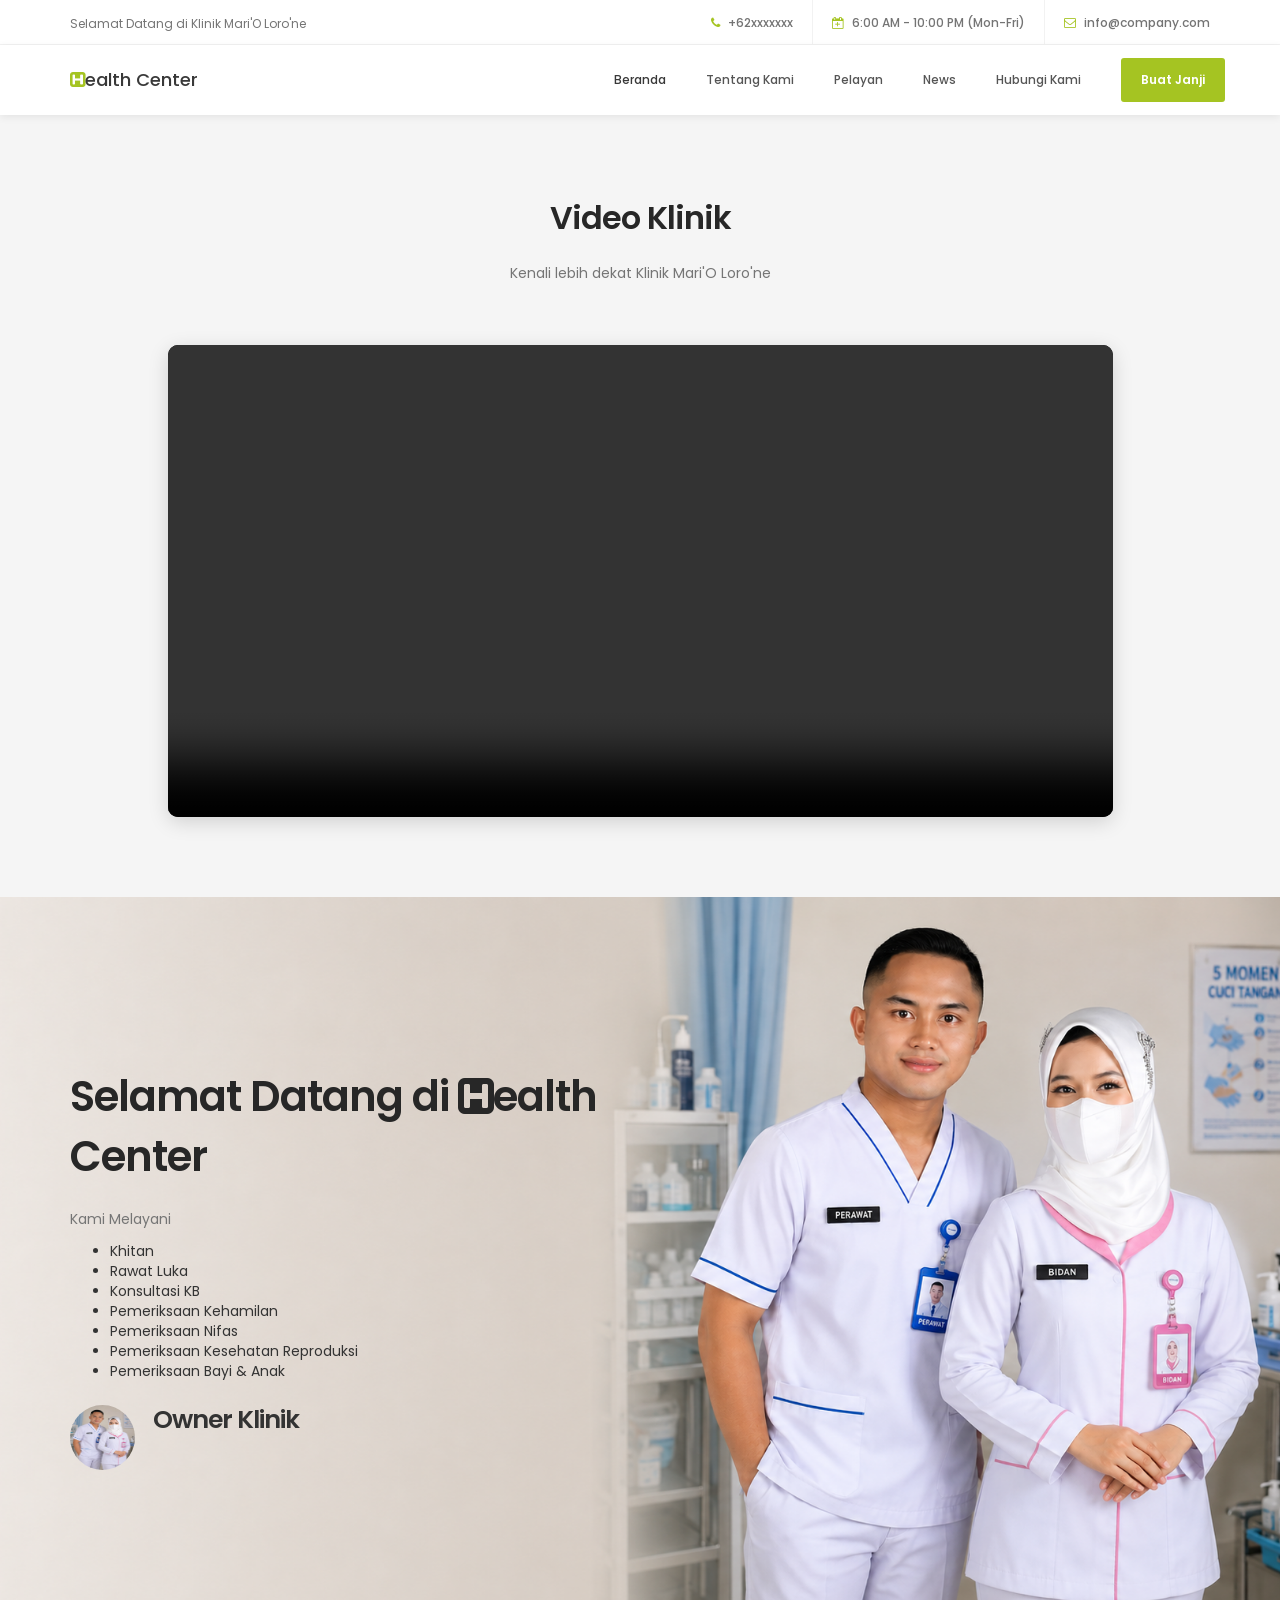
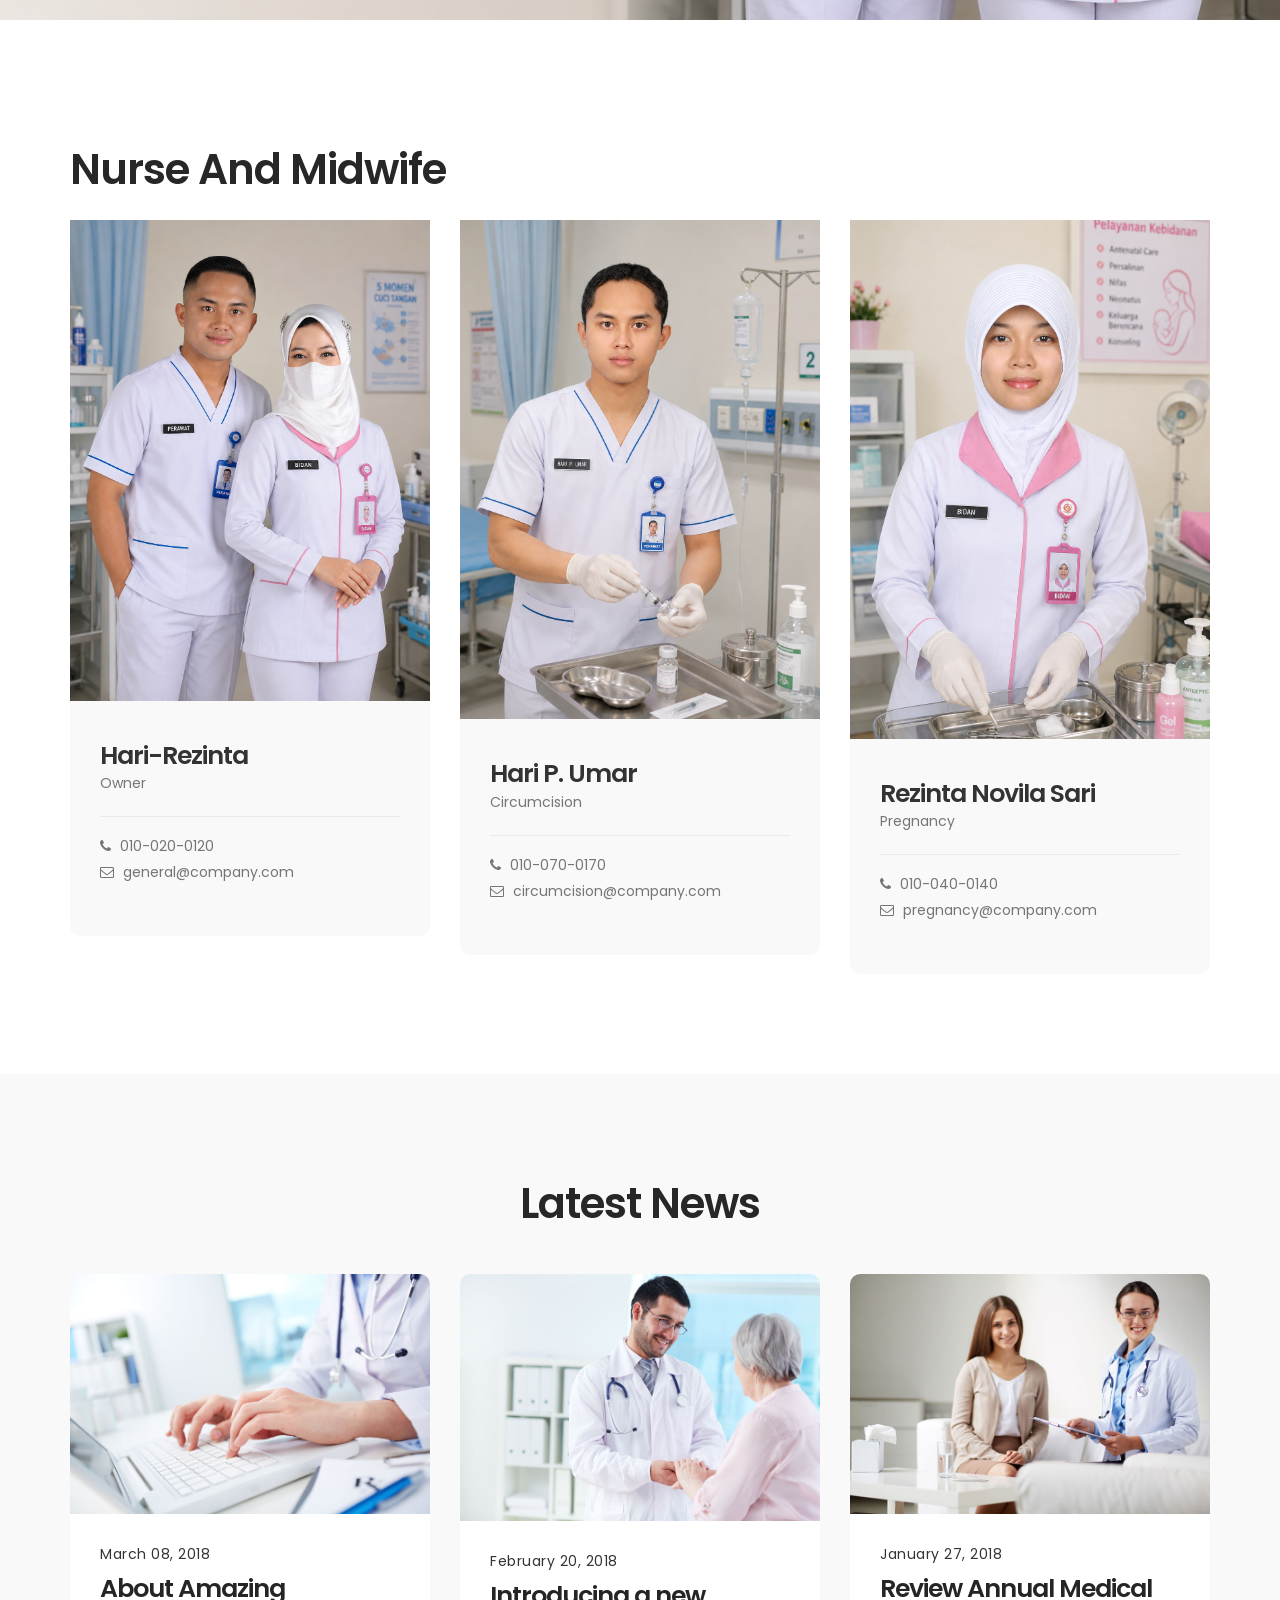
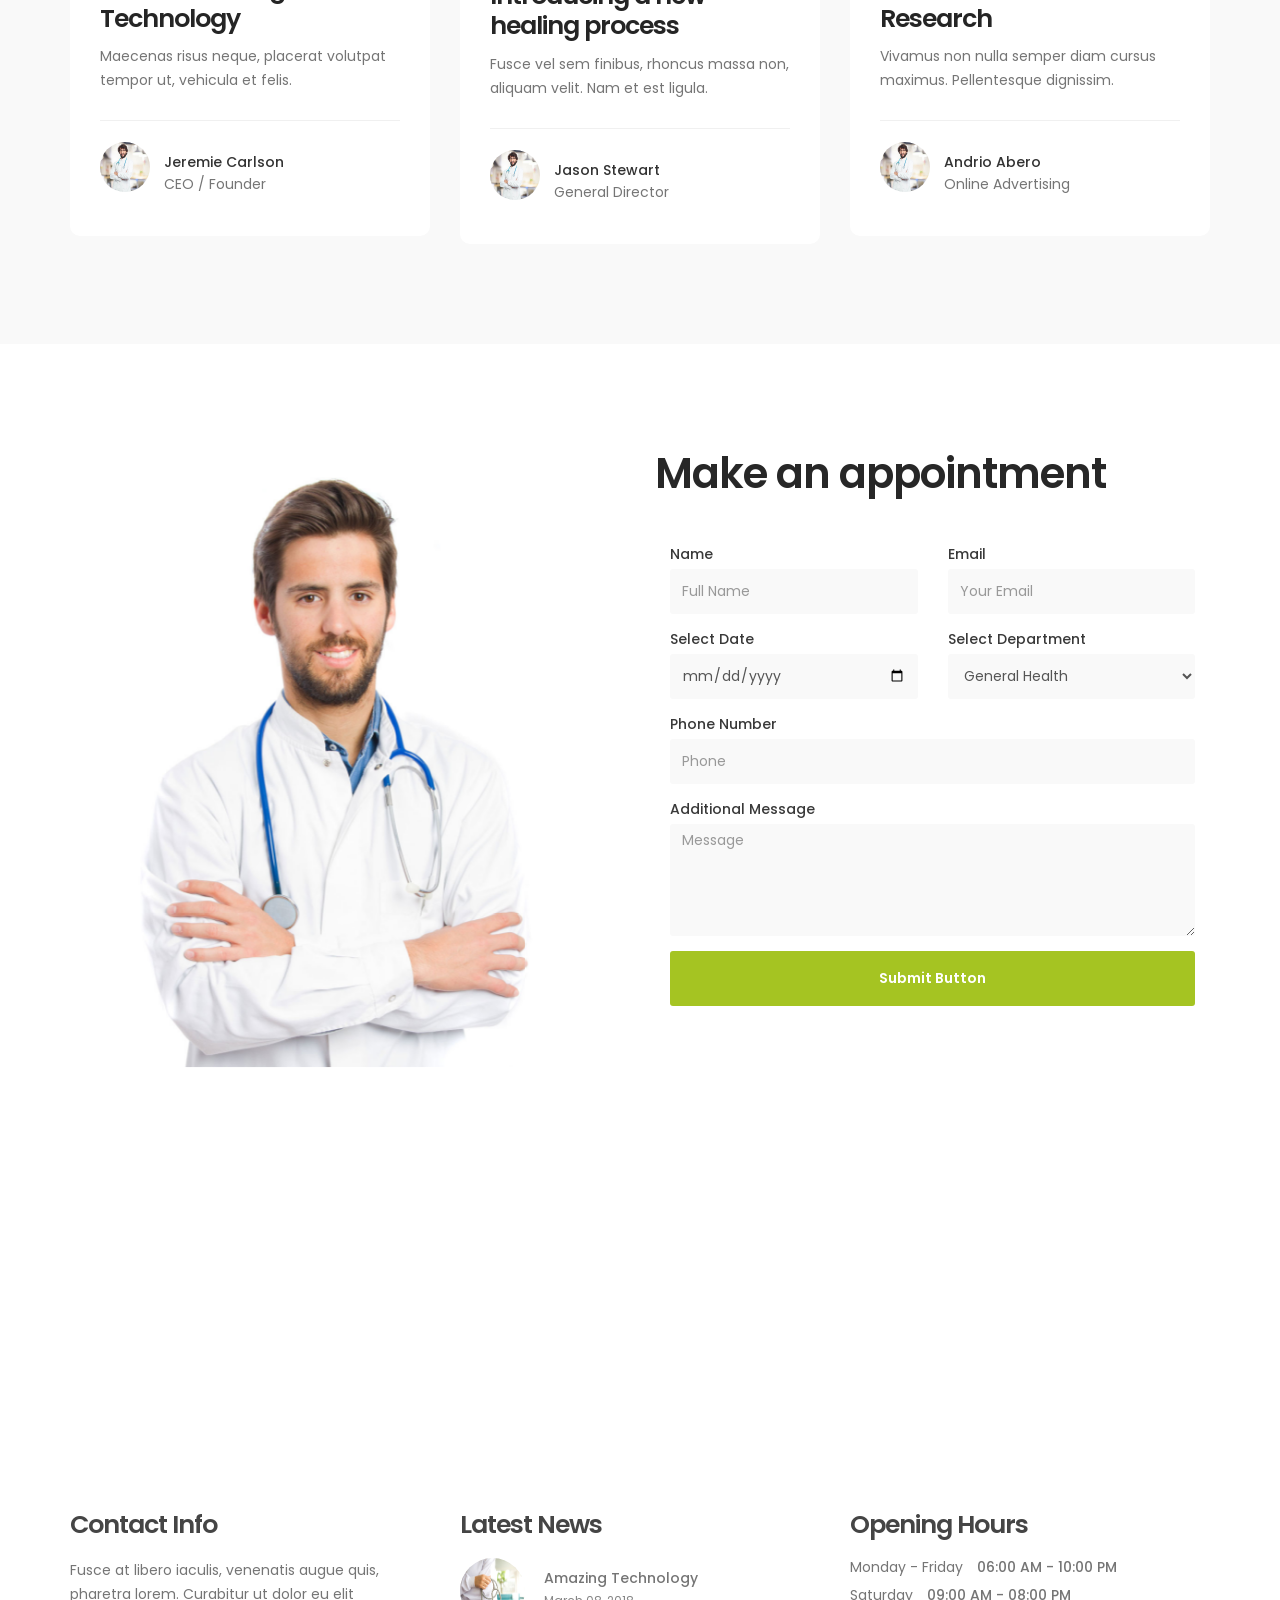
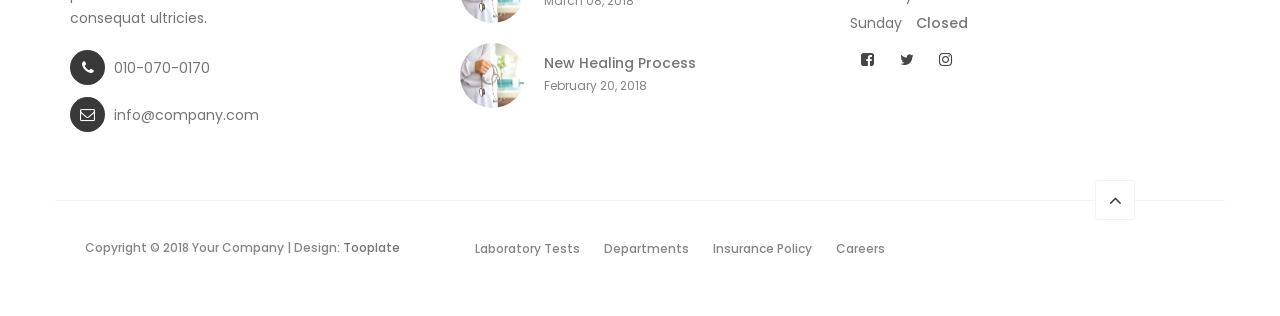
<file: index.html>
<!DOCTYPE html>
<html lang="en">
<head>

     <title>Klinik-Mari'O Loro'ne</title>
<!--

Template 2098 Health

http://www.tooplate.com/view/2098-health

-->
     <meta charset="UTF-8">
     <meta http-equiv="X-UA-Compatible" content="IE=Edge">
     <meta name="description" content="">
     <meta name="keywords" content="">
     <meta name="author" content="Tooplate">
     <meta name="viewport" content="width=device-width, initial-scale=1, maximum-scale=1">

     <link rel="stylesheet" href="css/bootstrap.min.css">
     <link rel="stylesheet" href="css/font-awesome.min.css">
     <link rel="stylesheet" href="css/animate.css">
     <link rel="stylesheet" href="css/owl.carousel.css">
     <link rel="stylesheet" href="css/owl.theme.default.min.css">

     <!-- MAIN CSS -->
     <link rel="stylesheet" href="css/tooplate-style.css">

</head>
<body id="top" data-spy="scroll" data-target=".navbar-collapse" data-offset="50">

     <!-- PRE LOADER -->
     <section class="preloader">
          <div class="spinner">

               <span class="spinner-rotate"></span>
               
          </div>
     </section>


     <!-- HEADER -->
     <header>
          <div class="container">
               <div class="row">

                    <div class="col-md-4 col-sm-5">
                         <p>Selamat Datang di Klinik Mari'O Loro'ne</p>
                    </div>
                         
                    <div class="col-md-8 col-sm-7 text-align-right">
                         <span class="phone-icon"><i class="fa fa-phone"></i> +62xxxxxxx</span>
                         <span class="date-icon"><i class="fa fa-calendar-plus-o"></i> 6:00 AM - 10:00 PM (Mon-Fri)</span>
                         <span class="email-icon"><i class="fa fa-envelope-o"></i> <a href="#">info@company.com</a></span>
                    </div>

               </div>
          </div>
     </header>


     <!-- MENU -->
     <section class="navbar navbar-default navbar-static-top" role="navigation">
          <div class="container">

               <div class="navbar-header">
                    <button class="navbar-toggle" data-toggle="collapse" data-target=".navbar-collapse">
                         <span class="icon icon-bar"></span>
                         <span class="icon icon-bar"></span>
                         <span class="icon icon-bar"></span>
                    </button>

                    <!-- lOGO TEXT HERE -->
                    <a href="index.html" class="navbar-brand"><i class="fa fa-h-square"></i>ealth Center</a>
               </div>

               <!-- MENU LINKS -->
               <div class="collapse navbar-collapse">
                    <ul class="nav navbar-nav navbar-right">
                         <li><a href="#top" class="smoothScroll">Beranda</a></li>
                         <li><a href="#about" class="smoothScroll">Tentang Kami</a></li>
                         <li><a href="#team" class="smoothScroll">Pelayan</a></li>
                         <li><a href="#news" class="smoothScroll">News</a></li>
                         <li><a href="#google-map" class="smoothScroll">Hubungi Kami</a></li>
                         <li class="appointment-btn"><a href="#appointment">Buat Janji</a></li>
                    </ul>
               </div>

          </div>
     </section>


     <!-- VIDEO KLINIK -->
<section id="video-klinik">
    <div class="container">
        <div class="row">

            <div class="col-md-12">
                <div class="section-title text-center">
                    <h2>Video Klinik</h2>
                    <p>Kenali lebih dekat Klinik Mari'O Loro'ne</p>
                </div>
            </div>

            <div class="col-md-10 col-md-offset-1 col-sm-12">
                <div class="video-box">

                    <video controls preload="metadata">
                        <source src="video/animasi.mp4" type="video/mp4">
                        Browser Anda tidak mendukung pemutaran video.
                    </video>

                </div>
            </div>

        </div>
    </div>
</section>

     <!-- ABOUT -->
     <section id="about">
          <div class="container">
               <div class="row">

                    <div class="col-md-6 col-sm-6">
                         <div class="about-info">
                              <h2 class="wow fadeInUp" data-wow-delay="0.6s">Selamat Datang di <i class="fa fa-h-square"></i>ealth Center</h2>
                              <div class="wow fadeInUp" data-wow-delay="0.8s">
                                   <p>Kami Melayani</p>
                                   <ul>
                                        <li>Khitan</li>
                                        <li>Rawat Luka</li>
                                        <li>Konsultasi KB</li>
                                        <li>Pemeriksaan Kehamilan</li>
                                        <li>Pemeriksaan Nifas</li>
                                        <li>Pemeriksaan Kesehatan Reproduksi</li>
                                        <li>Pemeriksaan Bayi & Anak</li>
                                   </ul>
                              </div>
                              <figure class="profile wow fadeInUp" data-wow-delay="1s">
                                   <img src="images/We.png" class="img-responsive" alt="">
                                   <figcaption>
                                        <h3>Owner Klinik</h3>                                        
                                   </figcaption>
                              </figure>
                         </div>
                    </div>
                    
               </div>
          </div>
     </section>


     <!-- TEAM -->
     <section id="team" data-stellar-background-ratio="1">
          <div class="container">
               <div class="row">

                    <div class="col-md-6 col-sm-6">
                         <div class="about-info">
                              <h2 class="wow fadeInUp" data-wow-delay="0.1s">Nurse And Midwife</h2>
                         </div>
                    </div>

                    <div class="clearfix"></div>

                    <div class="col-md-4 col-sm-6">
                         <div class="team-thumb wow fadeInUp" data-wow-delay="0.2s">
                              <img src="images/We.png" class="img-responsive" alt="">

                                   <div class="team-info">
                                        <h3>Hari-Rezinta</h3>
                                        <p>Owner</p>
                                        <div class="team-contact-info">
                                             <p><i class="fa fa-phone"></i> 010-020-0120</p>
                                             <p><i class="fa fa-envelope-o"></i> <a href="#">general@company.com</a></p>
                                        </div>
                                        <ul class="social-icon">
                                             <li><a href="#" class="fa fa-linkedin-square"></a></li>
                                             <li><a href="#" class="fa fa-envelope-o"></a></li>
                                        </ul>
                                   </div>

                         </div>
                    </div>

                    <div class="col-md-4 col-sm-6">
                         <div class="team-thumb wow fadeInUp" data-wow-delay="0.4s">
                              <img src="images/Mas Hari.png" class="img-responsive" alt="">

                                   <div class="team-info">
                                        <h3>Hari P. Umar</h3>
                                        <p>Circumcision</p>
                                        <div class="team-contact-info">
                                             <p><i class="fa fa-phone"></i> 010-070-0170</p>
                                             <p><i class="fa fa-envelope-o"></i> <a href="#">circumcision@company.com</a></p>
                                        </div>
                                        <ul class="social-icon">
                                             <li><a href="#" class="fa fa-facebook-square"></a></li>
                                             <li><a href="#" class="fa fa-envelope-o"></a></li>
                                             <li><a href="#" class="fa fa-flickr"></a></li>
                                        </ul>
                                   </div>

                         </div>
                    </div>

                    <div class="col-md-4 col-sm-6">
                         <div class="team-thumb wow fadeInUp" data-wow-delay="0.6s">
                              <img src="images/Mb Sinta.png" class="img-responsive" alt="">

                                   <div class="team-info">
                                        <h3>Rezinta Novila Sari</h3>
                                        <p>Pregnancy</p>
                                        <div class="team-contact-info">
                                             <p><i class="fa fa-phone"></i> 010-040-0140</p>
                                             <p><i class="fa fa-envelope-o"></i> <a href="#">pregnancy@company.com</a></p>
                                        </div>
                                        <ul class="social-icon">
                                             <li><a href="#" class="fa fa-twitter"></a></li>
                                             <li><a href="#" class="fa fa-envelope-o"></a></li>
                                        </ul>
                                   </div>

                         </div>
                    </div>
                    
               </div>
          </div>
     </section>


     <!-- NEWS -->
     <section id="news" data-stellar-background-ratio="2.5">
          <div class="container">
               <div class="row">

                    <div class="col-md-12 col-sm-12">
                         <!-- SECTION TITLE -->
                         <div class="section-title wow fadeInUp" data-wow-delay="0.1s">
                              <h2>Latest News</h2>
                         </div>
                    </div>

                    <div class="col-md-4 col-sm-6">
                         <!-- NEWS THUMB -->
                         <div class="news-thumb wow fadeInUp" data-wow-delay="0.4s">
                              <a href="news-detail.html">
                                   <img src="images/news-image1.jpg" class="img-responsive" alt="">
                              </a>
                              <div class="news-info">
                                   <span>March 08, 2018</span>
                                   <h3><a href="news-detail.html">About Amazing Technology</a></h3>
                                   <p>Maecenas risus neque, placerat volutpat tempor ut, vehicula et felis.</p>
                                   <div class="author">
                                        <img src="images/author-image.jpg" class="img-responsive" alt="">
                                        <div class="author-info">
                                             <h5>Jeremie Carlson</h5>
                                             <p>CEO / Founder</p>
                                        </div>
                                   </div>
                              </div>
                         </div>
                    </div>

                    <div class="col-md-4 col-sm-6">
                         <!-- NEWS THUMB -->
                         <div class="news-thumb wow fadeInUp" data-wow-delay="0.6s">
                              <a href="news-detail.html">
                                   <img src="images/news-image2.jpg" class="img-responsive" alt="">
                              </a>
                              <div class="news-info">
                                   <span>February 20, 2018</span>
                                   <h3><a href="news-detail.html">Introducing a new healing process</a></h3>
                                   <p>Fusce vel sem finibus, rhoncus massa non, aliquam velit. Nam et est ligula.</p>
                                   <div class="author">
                                        <img src="images/author-image.jpg" class="img-responsive" alt="">
                                        <div class="author-info">
                                             <h5>Jason Stewart</h5>
                                             <p>General Director</p>
                                        </div>
                                   </div>
                              </div>
                         </div>
                    </div>

                    <div class="col-md-4 col-sm-6">
                         <!-- NEWS THUMB -->
                         <div class="news-thumb wow fadeInUp" data-wow-delay="0.8s">
                              <a href="news-detail.html">
                                   <img src="images/news-image3.jpg" class="img-responsive" alt="">
                              </a>
                              <div class="news-info">
                                   <span>January 27, 2018</span>
                                   <h3><a href="news-detail.html">Review Annual Medical Research</a></h3>
                                   <p>Vivamus non nulla semper diam cursus maximus. Pellentesque dignissim.</p>
                                   <div class="author">
                                        <img src="images/author-image.jpg" class="img-responsive" alt="">
                                        <div class="author-info">
                                             <h5>Andrio Abero</h5>
                                             <p>Online Advertising</p>
                                        </div>
                                   </div>
                              </div>
                         </div>
                    </div>

               </div>
          </div>
     </section>


     <!-- MAKE AN APPOINTMENT -->
     <section id="appointment" data-stellar-background-ratio="3">
          <div class="container">
               <div class="row">

                    <div class="col-md-6 col-sm-6">
                         <img src="images/appointment-image.jpg" class="img-responsive" alt="">
                    </div>

                    <div class="col-md-6 col-sm-6">
                         <!-- CONTACT FORM HERE -->
                         <form id="appointment-form" role="form" method="post" action="#">

                              <!-- SECTION TITLE -->
                              <div class="section-title wow fadeInUp" data-wow-delay="0.4s">
                                   <h2>Make an appointment</h2>
                              </div>

                              <div class="wow fadeInUp" data-wow-delay="0.8s">
                                   <div class="col-md-6 col-sm-6">
                                        <label for="name">Name</label>
                                        <input type="text" class="form-control" id="name" name="name" placeholder="Full Name">
                                   </div>

                                   <div class="col-md-6 col-sm-6">
                                        <label for="email">Email</label>
                                        <input type="email" class="form-control" id="email" name="email" placeholder="Your Email">
                                   </div>

                                   <div class="col-md-6 col-sm-6">
                                        <label for="date">Select Date</label>
                                        <input type="date" name="date" value="" class="form-control">
                                   </div>

                                   <div class="col-md-6 col-sm-6">
                                        <label for="select">Select Department</label>
                                        <select class="form-control">
                                             <option>General Health</option>
                                             <option>Cardiology</option>
                                             <option>Dental</option>
                                             <option>Medical Research</option>
                                        </select>
                                   </div>

                                   <div class="col-md-12 col-sm-12">
                                        <label for="telephone">Phone Number</label>
                                        <input type="tel" class="form-control" id="phone" name="phone" placeholder="Phone">
                                        <label for="Message">Additional Message</label>
                                        <textarea class="form-control" rows="5" id="message" name="message" placeholder="Message"></textarea>
                                        <button type="submit" class="form-control" id="cf-submit" name="submit">Submit Button</button>
                                   </div>
                              </div>
                        </form>
                    </div>

               </div>
          </div>
     </section>


     <!-- GOOGLE MAP -->
     <section id="google-map">
     <!-- How to change your own map point
            1. Go to Google Maps
            2. Click on your location point
            3. Click "Share" and choose "Embed map" tab
            4. Copy only URL and paste it within the src="" field below
	-->
          <iframe src="https://www.google.com/maps/embed?pb=!1m18!1m12!1m3!1d3647.3030413476204!2d100.5641230193719!3d13.757206847615207!2m3!1f0!2f0!3f0!3m2!1i1024!2i768!4f13.1!3m3!1m2!1s0x0%3A0xf51ce6427b7918fc!2sG+Tower!5e0!3m2!1sen!2sth!4v1510722015945" width="100%" height="350" frameborder="0" style="border:0" allowfullscreen></iframe>
     </section>           


     <!-- FOOTER -->
     <footer data-stellar-background-ratio="5">
          <div class="container">
               <div class="row">

                    <div class="col-md-4 col-sm-4">
                         <div class="footer-thumb"> 
                              <h4 class="wow fadeInUp" data-wow-delay="0.4s">Contact Info</h4>
                              <p>Fusce at libero iaculis, venenatis augue quis, pharetra lorem. Curabitur ut dolor eu elit consequat ultricies.</p>

                              <div class="contact-info">
                                   <p><i class="fa fa-phone"></i> 010-070-0170</p>
                                   <p><i class="fa fa-envelope-o"></i> <a href="#">info@company.com</a></p>
                              </div>
                         </div>
                    </div>

                    <div class="col-md-4 col-sm-4"> 
                         <div class="footer-thumb"> 
                              <h4 class="wow fadeInUp" data-wow-delay="0.4s">Latest News</h4>
                              <div class="latest-stories">
                                   <div class="stories-image">
                                        <a href="#"><img src="images/news-image.jpg" class="img-responsive" alt=""></a>
                                   </div>
                                   <div class="stories-info">
                                        <a href="#"><h5>Amazing Technology</h5></a>
                                        <span>March 08, 2018</span>
                                   </div>
                              </div>

                              <div class="latest-stories">
                                   <div class="stories-image">
                                        <a href="#"><img src="images/news-image.jpg" class="img-responsive" alt=""></a>
                                   </div>
                                   <div class="stories-info">
                                        <a href="#"><h5>New Healing Process</h5></a>
                                        <span>February 20, 2018</span>
                                   </div>
                              </div>
                         </div>
                    </div>

                    <div class="col-md-4 col-sm-4"> 
                         <div class="footer-thumb">
                              <div class="opening-hours">
                                   <h4 class="wow fadeInUp" data-wow-delay="0.4s">Opening Hours</h4>
                                   <p>Monday - Friday <span>06:00 AM - 10:00 PM</span></p>
                                   <p>Saturday <span>09:00 AM - 08:00 PM</span></p>
                                   <p>Sunday <span>Closed</span></p>
                              </div> 

                              <ul class="social-icon">
                                   <li><a href="#" class="fa fa-facebook-square" attr="facebook icon"></a></li>
                                   <li><a href="#" class="fa fa-twitter"></a></li>
                                   <li><a href="#" class="fa fa-instagram"></a></li>
                              </ul>
                         </div>
                    </div>

                    <div class="col-md-12 col-sm-12 border-top">
                         <div class="col-md-4 col-sm-6">
                              <div class="copyright-text"> 
                                   <p>Copyright &copy; 2018 Your Company 
                                   
                                   | Design: <a rel="nofollow" href="https://www.facebook.com/tooplate" target="_parent">Tooplate</a></p>
                              </div>
                         </div>
                         <div class="col-md-6 col-sm-6">
                              <div class="footer-link"> 
                                   <a href="#">Laboratory Tests</a>
                                   <a href="#">Departments</a>
                                   <a href="#">Insurance Policy</a>
                                   <a href="#">Careers</a>
                              </div>
                         </div>
                         <div class="col-md-2 col-sm-2 text-align-center">
                              <div class="angle-up-btn"> 
                                  <a href="#top" class="smoothScroll wow fadeInUp" data-wow-delay="1.2s"><i class="fa fa-angle-up"></i></a>
                              </div>
                         </div>   
                    </div>
                    
               </div>
          </div>
     </footer>

     <!-- SCRIPTS -->
     <script src="js/jquery.js"></script>
     <script src="js/bootstrap.min.js"></script>
     <script src="js/jquery.sticky.js"></script>
     <script src="js/jquery.stellar.min.js"></script>
     <script src="js/wow.min.js"></script>
     <script src="js/smoothscroll.js"></script>
     <script src="js/owl.carousel.min.js"></script>
     <script src="js/custom.js"></script>

</body>
</html>
</file>
<file: css/tooplate-style.css>
/*

Template 2098 Health

http://www.tooplate.com/view/2098-health

*/

  @import url('https://fonts.googleapis.com/css?family=Poppins:400,500,600');

  body {
    background: #ffffff;
    font-family: 'Poppins', sans-serif;
    overflow-x: hidden;
  }


  /*---------------------------------------
     TYPOGRAPHY              
  -----------------------------------------*/

  h1,h2,h3,h4,h5,h6 {
    font-weight: 600;
    line-height: inherit;
  }

  h1,h2,h3,h4 {
    letter-spacing: -1px;
  }

  h5 {
    font-weight: 500;
  }

  h1 {
    color: #252525;
    font-size: 5em;
  }

  h2 {
    color: #272727;
    font-size: 3em;
    padding-bottom: 10px;
  }

  h3 {
    font-size: 1.8em;
    line-height: 1.2em;
    margin-bottom: 0;
  }

  h4 {
    color: #454545;
    font-size: 1.8em;
    padding-bottom: 2px;
  }

  h6 {
    letter-spacing: 0;
    font-weight: normal;
  }

  p {
    color: #757575;
    font-size: 14px;
    font-weight: normal;
    line-height: 24px;
  }


  /*---------------------------------------
     GENERAL               
  -----------------------------------------*/

  html{
    -webkit-font-smoothing: antialiased;
  }

  a {
    color: #252525;
    -webkit-transition: 0.5s;
    transition: 0.5s;
    text-decoration: none !important;
  }

  a:hover, a:active, a:focus {
    color: #a5c422;
    outline: none;
  }

  ::-webkit-scrollbar{
    width: 8px;
    height: 8px;
  }

  ::-webkit-scrollbar-thumb {
    cursor: pointer;
    background: #000000;
  }

  .section-title {
    padding-bottom: 20px;
  }

  .section-title h2 {
    margin-top: 0;
  }

  .section-btn {
    background: #a5c422;
    border: 0;
    border-radius: 3px;
    color: #ffffff;
    font-size: inherit;
    font-weight: 500;
    padding: 14px 20px;
    transition: transform 0.1s ease-in;
    transform: translateX(0);
  }

  .section-btn:hover {
    transform: translateY(-5px);
  }

  .text-align-right {
    text-align: right;
  }

  .text-align-center {
    text-align: center;
  }

  .border-top {
    border-top: 1px solid #f2f2f2;
    margin-top: 4em;
    padding-top: 2.5em;
  }

  .btn-gray {
    background: #393939;
  }

  .btn-blue {
    background: #4267b2;
  }

  .news-thumb {
    background: #ffffff;
    border-radius: 10px;
  }
  .news-thumb img {
    border-radius: 10px 10px 0 0;
  }

  .news-info {
    padding: 30px;
    text-align: left;
  }
  .news-info span {
    display: block;
    letter-spacing: 0.5px;
  }
  .news-info h3 {
    margin-top: 10px;
    margin-bottom: 10px;
  }

  .author {
    border-top: 1px solid #f0f0f0;
    padding-top: 1.5em;
    margin-top: 2em;
  }
  .author img,
  .author .author-info {
    display: inline-block;
    vertical-align: top;
  }
  .author-info h5 {
    margin-bottom: 0;
  }
  .author img {
    border-radius: 100%;
    width: 50px;
    height: 50px;
    margin-right: 10px;
  }


  #about, #team, #news,
  #news-detail {
    position: relative;
    padding-top: 100px;
    padding-bottom: 100px;
  }

  #news, #service {
    text-align: center;
  }

  #google-map {
    line-height: 0;
    margin: 0;
    padding: 0;
  }


  /*---------------------------------------
       PRE LOADER              
  -----------------------------------------*/

  .preloader {
    position: fixed;
    top: 0;
    left: 0;
    width: 100%;
    height: 100%;
    z-index: 99999;
    display: flex;
    flex-flow: row nowrap;
    justify-content: center;
    align-items: center;
    background: none repeat scroll 0 0 #ffffff;
  }

  .spinner {
    border: 1px solid transparent;
    border-radius: 3px;
    position: relative;
  }

  .spinner:before {
    content: '';
    box-sizing: border-box;
    position: absolute;
    top: 50%;
    left: 50%;
    width: 45px;
    height: 45px;
    margin-top: -10px;
    margin-left: -10px;
    border-radius: 50%;
    border: 1px solid #575757;
    border-top-color: #ffffff;
    animation: spinner .9s linear infinite;
  }

  @-webkit-@keyframes spinner {
    to {transform: rotate(360deg);}
  }

  @keyframes spinner {
    to {transform: rotate(360deg);}
  }



  /*---------------------------------------
      MENU              
  -----------------------------------------*/

  header {
    background: #ffffff;
    border-bottom: 1px solid #f2f2f2;
    display: flex;
    height: 45px;
  }

  header .col-md-8 {
    padding-right: 0;
  }

  header p,
  header span {
    font-size: 12px;
    line-height: 24px;
    padding-top: 12px;
  }

  header a,
  header span {
    color: #747474;
  }

  header span {
    font-weight: 500;
    display: inline-block;
    padding: 11px 15px;
  }

  header span.date-icon {
    border-left: 1px solid #f2f2f2;
    border-right: 1px solid #f2f2f2;
    padding-right: 19px;
    padding-left: 19px;
  }

  header span i {
    color: #a5c422;
    margin-right: 5px;
  }



  /*---------------------------------------
      MENU              
  -----------------------------------------*/

  .navbar-default {
    background: #ffffff;
    box-shadow: 0 2px 8px rgba(0,0,0,.075);
    border: none;
    margin-bottom: 0;
    padding: 10px;
  }

  .navbar-default .navbar-brand {
    color: #393939;
    font-weight: 500;
  }

  .navbar-default .navbar-brand .fa {
    color: #a5c422;
  }

  .navbar-default .navbar-nav li.appointment-btn {
    margin: 3px 0 0 20px;
  }

  .navbar-default .navbar-nav li.appointment-btn a {
    background: #a5c422;
    border-radius: 3px;
    color: #ffffff;
    font-weight: 600;
    padding-top: 12px;
    padding-bottom: 12px;
  }

  .navbar-default .navbar-nav li.appointment-btn a:hover {
    background: #4267b2;
    color: #ffffff !important;
  }

  .navbar-default .navbar-nav li a {
    color: #555555;
    font-size: 12px;
    font-weight: 500;
    padding-right: 20px;
    padding-left: 20px;
    -webkit-transition: all ease-in-out 0.4s;
    transition: all ease-in-out 0.4s;
  }

  .navbar-default .navbar-nav > li a:hover {
    color: #393939 !important;
  }

  .navbar-default .navbar-nav > li > a:hover,
  .navbar-default .navbar-nav > li > a:focus {
    color: #555555;
    background-color: transparent;
  }

  .navbar-default .navbar-nav > .active > a,
  .navbar-default .navbar-nav > .active > a:hover,
  .navbar-default .navbar-nav > .active > a:focus {
    color: #393939;
    background-color: transparent;
  }

  .navbar-default .navbar-toggle {
    border: none;
    padding-top: 10px;
  }

  .navbar-default .navbar-toggle .icon-bar {
    background: #393939;
    border-color: transparent;
  }

  .navbar-default .navbar-toggle:hover,
  .navbar-default .navbar-toggle:focus { 
    background-color: transparent;
  }



  /*---------------------------------------
      HOME              
  -----------------------------------------*/

  #home h1 {
    color: #ffffff;
    padding-bottom: 10px;
    margin-top: 0;
  }

  #home h3 {
    color: #ffffff;
    font-size: 14px;
    font-weight: normal;
    line-height: inherit;
    letter-spacing: 3px;
    text-transform: uppercase;
    margin: 0;
  }

  .slider .container {
    width: 100%;
  }

  .slider .owl-dots {
      position: absolute;
      top: 575px;
      width: 100%;
      justify-content: center;
  }

  .owl-theme .owl-dots .owl-dot span {
    width: 8px;
    height: 8px;
    margin: 5px 7px;
    border: 2px solid #d9d9d9;
    background: transparent;
    display: block;
    -webkit-backface-visibility: visible;
    transition: opacity 200ms ease;
    border-radius: 30px;
  }

  .owl-theme .owl-dots .owl-dot.active span, .owl-theme .owl-dots .owl-dot:hover span {
    background-color: #ffffff;
    border-color: transparent;
  }

  .slider .caption {
    display: flex;
    justify-content: center;
    flex-direction: column;
    text-align: center;
    background-color: rgba(20,20,20,0.2);
    height: 100%;
    color: #fff;
    cursor: e-resize;
  }

  .slider .item {
    background-position: inherit;
    background-repeat: no-repeat;
    background-attachment: local;
    background-size: cover;
    height: 650px;
  }

  .slider .item-first {
    background-image: url(../images/slider1.jpg);
  }

  .slider .item-second {
    background-image: url(../images/slider2.jpg);
  }

  .slider .item-third {
    background-image: url(../images/slider3.jpg);
  }


  /*---------------------------------------
      ABOUT              
  -----------------------------------------*/

  #about {
    background: url('../images/Bg.png') no-repeat top center;
    background-size: cover;
    padding-top: 150px;
    padding-bottom: 150px;
  }

  .profile img,
  .profile figcaption {
    display: inline-block;
    vertical-align: top;
    margin-top: 1em;
  }
  .profile img {
    border-radius: 100%;
    width: 65px;
    height: 65px;
    margin-right: 1em;
  }
  .profile figcaption h3 {
    margin-top: 0;
  }

  #about h6 {
    color: #858585;
    margin: 0;
  }

/* =========================
   VIDEO KLINIK
========================= */

#video-klinik {
    padding: 80px 0;
    background: #f5f5f5;
}

#video-klinik .section-title {
    margin-bottom: 30px;
}

#video-klinik .section-title h2 {
    font-size: 32px;
    margin-bottom: 10px;
}

.video-box {
    width: 100%;
    max-width: 1000px;
    margin: 0 auto;
    background: #000;
    border-radius: 10px;
    overflow: hidden;
    box-shadow: 0 5px 20px rgba(0,0,0,0.15);
}

.video-box video {
    display: block;
    width: 100%;
    height: auto;
}

  /*---------------------------------------
      TEAM MEMBERS              
  -----------------------------------------*/

  .team-thumb {
    background-color: #f9f9f9;
    border-radius: 0 0 10px 10px;
    position: relative;
    overflow: hidden;
    cursor: pointer;
  }

  .team-info {
    padding: 20px 30px 0 30px;
  }

  .team-contact-info {
    border-top: 1px solid #e9e9e9;
    padding-top: 1.2em;
    margin-top: 1.5em;
  }

  .team-contact-info .fa {
    margin-right: 5px;
    display: inline-block;
  }

  .team-contact-info p {
    margin-bottom: 2px;
  }

  .team-contact-info a {
    color: #757575;
  }

  .team-thumb .social-icon li {
    font-weight: 500;
  }

  .team-thumb .social-icon li a {
    background: #ffffff;
    border-radius: 100%;
    font-size: 20px;
    width: 50px;
    height: 50px;
    line-height: 50px;
    margin: 0 2px 0 2px;
  }

  .team-thumb .social-icon {
    opacity: 0;
    transform: translateY(100%);
    transition: 0.5s 0.2s;
    text-align: center;
    position: relative;
    top: 0;
  }

  .team-thumb:hover .social-icon {
    opacity: 1;
    transition-delay: 0.3s;
    transform: translateY(0px);
    top: -22em;
  }



  /*---------------------------------------
     SERVICE              
  -----------------------------------------*/

  #service {
    background: #a5c422;
  }

  #service h2,
  #service h4 {
    color: #ffffff;
  }

  #service p {
    color: #d9d9d9;
  }

  #service .service-thumb {
    padding: 0 22px;
  }

  #service .fa {
    font-size: 50px;
    margin-bottom: 10px;
    background: #ffffff;
    color: #a5c422;
    width: 120px;
    height: 120px;
    line-height: 120px;
    border-radius: 100%;
  }


  /*---------------------------------------
      NEWS             
  -----------------------------------------*/

  #news, #news-detail {
    background: #f9f9f9;
  }

  #news-detail blockquote {
    margin: 30px 0;
  }

  .news-detail-thumb .news-image img {
    border-radius: 10px;
  }

  .news-detail-thumb h3 {
    margin-bottom: 8px;
  }

  .news-image {
    margin-bottom: 30px;
    position: relative;
  }

  .news-image img {
    width: 100%;
  }

  .news-detail-thumb ul {
    margin: 32px 12px 22px 0px;
  }

  .news-detail-thumb ul li {
    list-style: circle;
    font-weight: normal;
    padding: 6px 12px 6px 0px;
  }

  .news-sidebar {
    margin-top: 16px;
  }

  .news-social-share {
    text-align: center;
    padding-top: 22px;
  }

  .news-social-share .btn {
    border-radius: 100px;
    border: none;
    font-size: 10px;
    font-weight: 600;
    margin: 2px 6px;
    padding: 8px 14px;
  }

  .news-social-share .btn-primary {
    background: #3b5998;
  }

  .news-social-share .btn-success {
    background: #1da1f2;
  }

  .news-social-share .btn-danger {
    background: #dd4b39;
  }

  .news-social-share a .fa {
    padding-right: 4px;
  }

  .recent-post {
    padding-top: 2px;
    padding-bottom: 18px;
  }

  .recent-post .media img {
    border-radius: 100%;
    width: 80px;
    height: 80px;
    margin-right: 5px;
  }

  .recent-post .media-heading {
    font-size: 16px;
    font-weight: 500;
    line-height: inherit;
    margin-top: 5px;
  }

  .news-categories {
    margin-top: 8px;
  }

  .news-categories li a {
    color: #2b2b2b;
  }

  .news-ads {
    background: #ffffff;
    border-right: 4px solid #2b2b2b;
    padding: 42px;
    text-align: center;
    margin: 26px 0 26px 0;
  }

  .news-ads.sidebar-ads {
    border-left: 4px solid #2b2b2b;
    border-right: 0px;
  }

  .news-ads h4 {
    font-size: 18px;
  }

  .news-tags h4 {
    padding-bottom: 6px;
  }

  .news-categories li,
  .news-tags li {
    list-style: none;
    display: inline-block;
    margin: 4px;
  }

  .news-tags li a {
    background: #393939;
    border-radius: 50px;
    color: #ffffff;
    display: inline-block;
    font-size: 12px;
    font-weight: 500;
    text-decoration: none;
    float: left;
    min-width: 30px;
    padding: 6px 12px;
    -webkit-transition: all ease-in-out 0.4s;
    transition: all ease-in-out 0.4s;
  }

  .news-tags li a:hover {
    background: #4267b2;
  }



  /*---------------------------------------
      APPOINTMENT             
  -----------------------------------------*/

  #appointment {
    padding-top: 100px;
  }

  #appointment label {
    color: #393939;
    font-weight: 500;
  }

  #appointment .form-control {
    background: #f9f9f9;
    border: none;
    border-radius: 3px;
    box-shadow: none;
    font-size: 14px;
    font-weight: normal;
    margin-bottom: 15px;
    transition: all ease-in-out 0.4s;
  }

  #appointment input,
  #appointment select {
    height: 45px;
  }

  #appointment button#cf-submit {
    background: #a5c422;
    color: #ffffff;
    font-weight: 600;
    height: 55px;
  }

  #appointment button#cf-submit:hover {
    background: #393939;
    color: #ffffff;
  }


  /*---------------------------------------
     FOOTER              
  -----------------------------------------*/

  footer {
    padding-top: 80px;
    padding-bottom: 40px;
  }

  footer h4 {
    padding-bottom: 5px;
  }

  footer a {
    color: #757575;
  }

  footer a:hover {
    color: #4267b2;
  }

  .contact-info {
    padding-top: 10px;
  }

  .contact-info .fa {
    background: #393939;
    border-radius: 100%;
    color: #ffffff;
    font-size: 15px;
    width: 35px;
    height: 35px;
    line-height: 35px;
    text-align: center;
    margin-right: 5px;
    margin-bottom: 2px;
  }

  .latest-stories {
    margin-bottom: 20px;
  }

  .stories-image,
  .stories-info {
    display: inline-block;
    vertical-align: top;
  }

  .stories-image img {
    border-radius: 100%;
    width: 65px;
    height: 65px;
  }

  .stories-info {
    margin-left: 15px;
  }

  .stories-info h5 {
    margin-bottom: 2px;
  }

  .stories-info span {
    color: #858585;
    font-size: 12px;
  }

  .opening-hours p {
    line-height: 18px;
  }

  .opening-hours span {
    font-weight: 500;
    display: inline-block;
    padding-left: 10px;
  }

  .copyright-text p,
  .footer-link a {
    color: #858585;
    font-size: 12px;
    font-weight: 500;
  }

  .footer-link a {
    font-size: 12px;
    display: inline-block;
    padding: 0 10px;
    margin-top: 4px;
  }

  .angle-up-btn {
    position: relative;
    bottom: 4em;
    display: block;
  }

  .angle-up-btn a {
    background: #ffffff;
    border: 1px solid #f2f2f2;
    border-radius: 3px;
    font-size: 20px;
    color: #393939;
    display: inline-block;
    text-align: center;
    width: 40px;
    height: 40px;
    line-height: 38px;
    transition: transform 0.1s ease-in;
    transform: translateX(0);
  }

  .angle-up-btn a:hover {
    background: #4267b2;
    color: #ffffff;
    transform: translateY(-5px);
  }


  /*---------------------------------------
     SOCIAL ICON              
  -----------------------------------------*/

  .social-icon {
    position: relative;
    padding: 0;
    margin: 0;
  }

  .social-icon li {
    display: inline-block;
    list-style: none;
  }

  .social-icon li a {
    border-radius: 100px;
    color: #464646;
    font-size: 15px;
    width: 35px;
    height: 35px;
    line-height: 35px;
    text-decoration: none;
    text-align: center;
    transition: all 0.4s ease-in-out;
    position: relative;
  }

  .social-icon li a:hover {
    background: #4267b2;
    color: #ffffff;
  }


  /*---------------------------------------
     RESPONSIVE STYLES              
  -----------------------------------------*/

  @media only screen and (max-width: 1200px) {
    h1 {
      font-size: 4em;
    }
    h2 {
      font-size: 2.5em;
    }
    h3 {
      font-size: 1.5em;
    }

    header {
      height: inherit;
    }
    header span.date-icon {
      border: 0;
      padding-right: 0;
      padding-left: 0;
    }
    header span.email-icon {
      padding-top: 0;
    }

    .navbar-default .navbar-nav li a {
      padding-right: 15px;
      padding-left: 15px;
    }
  }

  @media only screen and (max-width: 992px) {
    .slider .item {
      background-position: center;
    }

    header {
      padding-bottom: 10px;
    }
    header .text-align-right {
      text-align: left;
    }
    header span {
      padding-top: 0;
      padding-left: 0;
      padding-bottom: 0;
    }
  }

  @media only screen and (max-width: 767px) {
    .navbar-default .navbar-collapse, .navbar-default .navbar-form {
      border-color: transparent;
    }
    .navbar-default .navbar-nav li.appointment-btn {
      margin-left: 15px;
    }
    .navbar-default .navbar-nav li a {
      display: inline-block;
      padding-top: 8px;
      padding-bottom: 8px;
    }

    .news-sidebar {
      margin-top: 2em;
    }

    #appointment-form {
      padding-top: 4em;
      padding-bottom: 4em;
    }

    footer {
      padding-top: 60px;
      padding-bottom: 0;
    }
    .footer-thumb {
      padding-bottom: 10px;
    }

    .border-top {
      text-align: center;
    }

    .copyright-text {
      margin-top: 10px;
    }

    .angle-up-btn {
      bottom: 10em;
    }
  }

  @media only screen and (max-width: 639px) {
    h1 {
      font-size: 3em;
      line-height: 1.2em;
    }
    h2 {
      font-size: 2.1em;
    }
    h4 {
      font-size: 1.4em;
    }

    #home h3 {
      font-size: 11px;
      letter-spacing: 1px;
    }

  }
</file>
